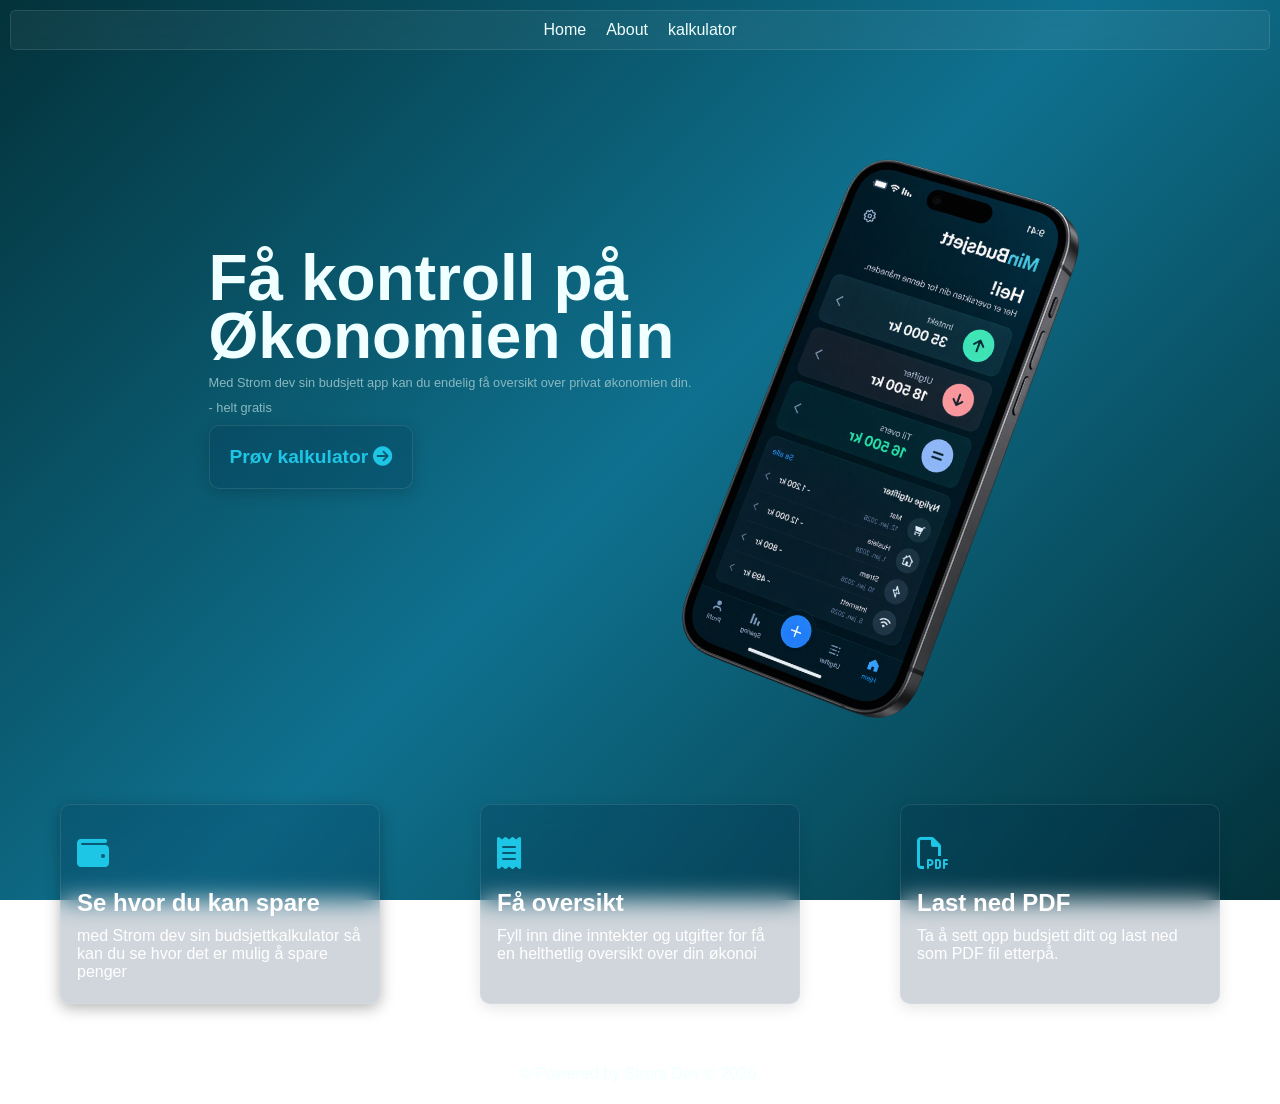
<file: index.html>
<!DOCTYPE html>
<html lang="en">

<head>
    <meta charset="UTF-8">
    <meta name="viewport" content="width=device-width, initial-scale=1.0">
    <link rel="stylesheet" href="./css/style.css">
    <link rel="stylesheet" href="../css/headerFooter.css">
    <link rel="stylesheet"
      href="https://cdnjs.cloudflare.com/ajax/libs/font-awesome/6.7.2/css/all.min.css">
    <title>budsjettappen</title>
</head>

<body>
    <header class="headerbox">
        <nav class="footerlist">
            <li><a href="./index.html">Home</a></li>
            <li><a href="./html/about.html">About</a></li>
            <li><a href="./html/kalk.html">kalkulator</a></li>
        </nav>
    </header>
    <main class="indexmain">
        <div class="heroSection">
            <div class="herotext">
            <h1> Få kontroll på <br> Økonomien din</h1>
            <p>Med Strom dev sin budsjett app kan du endelig få oversikt over privat økonomien din.</p> <p>- helt gratis</p>
            <div>
<button
    class="budsjettknapp"
    onclick="window.location.href='./html/kalk.html'">
    Prøv kalkulator
    <i class="fa-solid fa-circle-arrow-right"></i>
</button>
            </div>
            </div>
            <div class="heroimgae">
                <img src="./img/Designer.png" alt="Dett er bilde av en tlf som viser et budsjett">
            </div>
            <div>
            </div>
        </div>
        <div class="cardsection">
            <div class="card1">
                <i class="fa-solid fa-wallet"></i>
                <h2>Se hvor du kan spare</h2>
                <p>med Strom dev sin budsjettkalkulator så kan du se hvor det er mulig å spare penger</p>
            </div>
            <div class="card2">
                <i class="fa-solid fa-receipt"></i>
                <h2>Få oversikt</h2>
                <p>Fyll inn dine inntekter og utgifter for få en helthetlig oversikt over din økonoi</p>
            </div>
            <div class="card3">
                <i class="fa-regular fa-file-pdf"></i>
                <h2>Last ned PDF</h2>
                <p> Ta å sett opp budsjett ditt og last ned som PDF fil etterpå.</p>
            </div>
        </div>
    </main>
    <footer>
        <p>&copy; Powered by Strom Dev © 2026.</p>
    </footer>
</body>

</html>
</file>
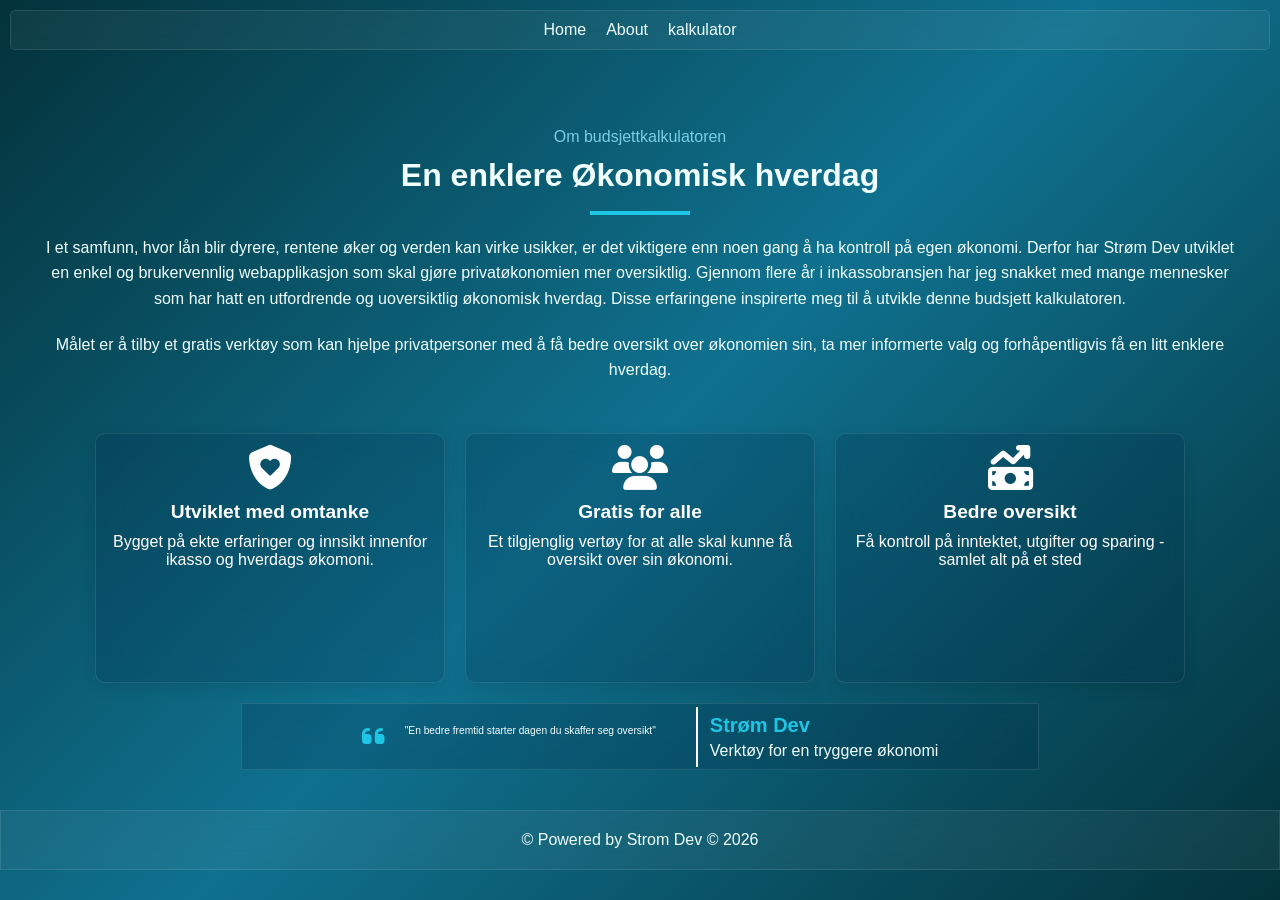
<file: html/about.html>
<!DOCTYPE html>
<html lang="en">

<head>
    <meta charset="UTF-8">
    <meta name="viewport" content="width=device-width, initial-scale=1.0">
    <link rel="stylesheet" href="../css/style.css">
    <link rel="stylesheet" href="../css/headerFooter.css">
    <link rel="stylesheet" href="https://cdnjs.cloudflare.com/ajax/libs/font-awesome/6.7.2/css/all.min.css">
    <title>budsjettappen</title>
</head>

<body>
    <header class="headerbox">
        <nav class="footerlist">
            <li><a href="../index.html">Home</a></li>
            <li><a href="../html/about.html">About</a></li>
            <li><a href="../html/kalk.html">kalkulator</a></li>
        </nav>
        <main>
            <div class="aboutmain">
                <div>
                    <p class="overtextAbout"> Om budsjettkalkulatoren</p>
                    <H1>En enklere Økonomisk hverdag</H1>
                    <div class="underline">
                    </div>
                    <p class="oppTextAbout">
                        I et samfunn, hvor lån blir dyrere, rentene øker og verden kan virke usikker, er det viktigere
                        enn noen gang å ha kontroll på egen økonomi. Derfor har Strøm Dev utviklet en enkel og
                        brukervennlig webapplikasjon som skal gjøre privatøkonomien mer oversiktlig. Gjennom flere år i
                        inkassobransjen har jeg snakket med mange mennesker som har hatt en utfordrende og uoversiktlig
                        økonomisk hverdag. Disse erfaringene inspirerte meg til å utvikle denne budsjett kalkulatoren.
                    </p>

                    <p class="nedeTextAbout">
                        Målet er å tilby et gratis verktøy som kan hjelpe privatpersoner med å få bedre oversikt over
                        økonomien sin, ta mer informerte valg og forhåpentligvis få en litt enklere hverdag.
                    </p>
                </div>
            </div>
            <div class="aboutcard">
                <div class="aboutCard1">
                    <i class="fa-solid fa-shield-heart"></i>
                    <h3>Utviklet med omtanke</h3>
                    <p>Bygget på ekte erfaringer og innsikt innenfor ikasso og hverdags økomoni.</p>
                </div>
                <div class="aboutCard2">
                    <i class="fa-solid fa-users"></i>
                    <h3>Gratis for alle</h3>
                    <p>Et tilgjenglig vertøy for at alle skal kunne få oversikt over sin økonomi.</p>
                </div>
                <div class="aboutCard3">
                    <i class="fa-solid fa-money-bill-trend-up"></i>
                    <h3>Bedre oversikt</h3>
                    <p>Få kontroll på inntektet, utgifter og sparing - samlet alt på et sted</p>
                </div>
            </div>
        </div>
<div class="aboutSitat">
    <div class="aboutSitatbox">
        <i class="fa-solid fa-quote-left"></i>
        <p>"En bedre fremtid starter dagen du skaffer seg oversikt"</p>
    </div>

    <div class="aboutSitatinfo">
        <div class="vertikalstrek"></div>
        <div>
            <h2>Strøm Dev</h2>
            <p>Verktøy for en tryggere økonomi</p>
        </div>
    </div>
</div>
        </main>
        <footer>
            <p>&copy; Powered by Strom Dev © 2026</p>
        </footer>
</body>
</file>
<file: css/style.css>
.heroSection {
    display: flex;
    justify-content: center;
    margin-top: 100px;
}

.herotext h1 {
    font-size: 5vw;
    font-weight: 900;
    line-height: 0.9;
    margin-top: 100px;
}

.herotext p {
    margin-top: 10px;
    font-size: 1vw;
    color: #8ab8c0;
}

.heroimgae img {
    width: 100%;
    max-width: 380px;
    transform: scaleX(-1) rotate(-20deg);
    height: auto;
}

.budsjettknapp {
    padding: 20px;
    background: rgba(3, 36, 68, 0.185);
    backdrop-filter: blur(12px);
    -webkit-backdrop-filter: blur(12px);
    border: 1px solid rgba(255, 255, 255, 0.1);
    color: #1dc6e4;
    display: inline-block;
    border-radius: 10px;
    margin-top: 10px;
    font-size: larger;
    font-weight: 600;
    cursor: pointer;
    box-shadow: 0px 4px 15px rgba(0, 0, 0, 0.171);
}

.budsjettknapp:hover {
    background: rgba(83, 162, 241, 0.185);
    backdrop-filter: blur(12px);
    -webkit-backdrop-filter: blur(12px);
    color: #a3d9e9;
    transition: 0.3s;
}

.cardsection {
    display: flex;
    gap: 100px;
    justify-content: center;
    margin-top: 80px;
}

.cardsection i {
    font-size: xx-large;
    margin-top: 30px;
    color: #1dc6e4;

}

.cardsection h2 {
    font-size: x-large;
    margin-top: 20px;
}

.cardsection p {
    font-size: medium;
    margin-top: 10px;
}


.card1 {
    background: rgba(3, 36, 68, 0.185);
    backdrop-filter: blur(12px);
    -webkit-backdrop-filter: blur(12px);
    border: 1px solid rgba(255, 255, 255, 0.1);
    color: #fff;
    padding: 2px 16px;
    width: 320px;
    height: 200px;
    border-radius: 10px;
    box-shadow: 0px 4px 15px rgba(0, 0, 0, 0.295);
}

.card2 {
    background: rgba(3, 36, 68, 0.185);
    backdrop-filter: blur(12px);
    -webkit-backdrop-filter: blur(12px);
    border: 1px solid rgba(255, 255, 255, 0.1);
    color: #fff;
    padding: 2px 16px;
    width: 320px;
    height: 200px;
    border-radius: 10px;
    box-shadow: 0px 4px 15px rgba(0, 0, 0, 0.1);
}

.card3 {
    background: rgba(3, 36, 68, 0.185);;
    backdrop-filter: blur(12px);
    -webkit-backdrop-filter: blur(12px);
    border: 1px solid rgba(255, 255, 255, 0.1);
    color: #fff;
    padding: 2px 16px;
    width: 320px;
    height: 200px;
    border-radius: 10px;
    box-shadow: 0px 4px 15px rgba(0, 0, 0, 0.1);
}

.aboutmain {
    display: flex;
    justify-content: center;
    text-align: center;
    padding-top: 5%;
    max-width: 1200px;
    margin: 0 auto;
    line-height: 1.6;

}

.aboutmain p {
    font-size: medium;
}

.aboutmain h1 {
    font-weight: bold;
    font-size: xx-large;

}

.nedeTextAbout {
    margin-top: 20px;
}

.overtextAbout {
    color: #7bcde6;
}

.underline {
    display: flex;
    justify-content: center;
    background-color: #1dc6e4;
    color: #fff;
    padding: 2px 16px;
    width: 100px;
    height: 2px;

    margin: 10px auto 20px auto;
}

.aboutcard {
    display: flex;
    justify-content: center;
    gap: 20px;
    margin-top: 50px;
}

.aboutCard1 {
    background: rgba(3, 36, 68, 0.185);
    backdrop-filter: blur(12px);
    -webkit-backdrop-filter: blur(12px);
    border: 1px solid rgba(255, 255, 255, 0.1);
    color: #fff;
    padding: 2px 16px;
    width: 350px;
    height: 250px;
    border-radius: 10px;
    box-shadow: 0px 4px 15px rgba(0, 0, 0, 0.1);
    text-align: center;
}

.aboutCard2 {
    background: rgba(3, 36, 68, 0.185);
    backdrop-filter: blur(12px);
    -webkit-backdrop-filter: blur(12px);
    border: 1px solid rgba(255, 255, 255, 0.1);
    color: #fff;
    padding: 2px 16px;
    width: 350px;
    height: 250px;
    border-radius: 10px;
    box-shadow: 0px 4px 15px rgba(0, 0, 0, 0.1);
    text-align: center;
}

.aboutCard3 {
    background: rgba(3, 36, 68, 0.185);
    backdrop-filter: blur(12px);
    -webkit-backdrop-filter: blur(12px);
    border: 1px solid rgba(255, 255, 255, 0.1);
    color: #fff;
    padding: 2px 16px;
    width: 350px;
    height: 250px;
    border-radius: 10px;
    box-shadow: 0px 4px 15px rgba(0, 0, 0, 0.1);
    text-align: center;
}

.aboutCard1 i{
    font-size: 3.5vw;
    margin-top: 10px;
}
.aboutCard1 h3{
    font-size: 1.5vw;
    margin-bottom: 10px;
    margin-top: 10px;
}

.aboutCard2 i{
    font-size: 3.5vw;
    margin-top: 10px;
}
.aboutCard2 h3{
    font-size: 1.5vw;
    margin-bottom: 10px;
    margin-top: 10px;
}

.aboutCard3 i{
    font-size: 3.5vw;
    margin-top: 10px;
}
.aboutCard3 h3{
    font-size: 1.5vw;
    margin-bottom: 10px;
    margin-top: 10px;
}

.aboutSitat {
     background: rgba(3, 36, 68, 0.185);
    backdrop-filter: blur(12px);
    -webkit-backdrop-filter: blur(12px);
    border: 1px solid rgba(255, 255, 255, 0.1);
    display: flex;
    align-items: center;
    justify-content: center;
    gap: 20px;
    width: fit-content;
    max-width: 90%;
    margin: 0 auto;
    margin-top: 20px;
    padding-left: 100px;
    padding-right: 100px;
}

.aboutSitatbox {
    display: flex;
    align-items: flex-start;
    gap: 10px;
    flex: 0 1 auto;
    padding: 20px;
    margin-bottom: 10;
}

.aboutSitatbox p {
    font-size: 0.8vw;
    line-height: 1.4;
    margin: 0;
    max-width: 350px;
}

.aboutSitatbox i {
    font-size: 2vw;
    color: #1dc6e4;
    margin-right: 10px;
}

.aboutSitatinfo {
    display: flex;
    align-items: center;
    gap: 12px;
    flex-shrink: 0;
}

.vertikalstrek {
    width: 2px;
    height: 60px;
    background-color: rgb(255, 255, 255);
    flex-shrink: 0;
}

.aboutSitatinfo h2 {
    font-size: 20px;
    margin: 0 0 5px;
    color: #1dc6e4;
}
</file>
<file: css/headerFooter.css>
* {
    padding: 0;
    margin: 0;
    box-sizing: border-box;
}

body {
    font-family: "Galindo", sans-serif;
    cursor: default;
    color: azure;
    background: linear-gradient(135deg, #03323a, #0f718f, #03323a);
    background-attachment: fixed
}

a {
    text-decoration: none;
    color: inherit;
}

nav {
    display: flex;
    background: rgba(255, 255, 255, 0.05);
    backdrop-filter: blur(12px);
    -webkit-backdrop-filter: blur(12px);
    border: 1px solid rgba(255, 255, 255, 0.1);
    border-radius: 5px;
    padding: 10px;
    justify-content: center;
    align-items: end;
    gap: 20px;
    list-style-type: none;
    margin: 10px;
    cursor: pointer;
}

nav :hover {
    color: #b7dfdf;
    transition: 0.3s;
}

footer {
    display: flex;
    background: rgba(255, 255, 255, 0.05);
    backdrop-filter: blur(12px);
    -webkit-backdrop-filter: blur(12px);
    border: 1px solid rgba(255, 255, 255, 0.1);
    justify-content: center;
    padding: 20px;
    margin-top: 40px;
}
</file>
